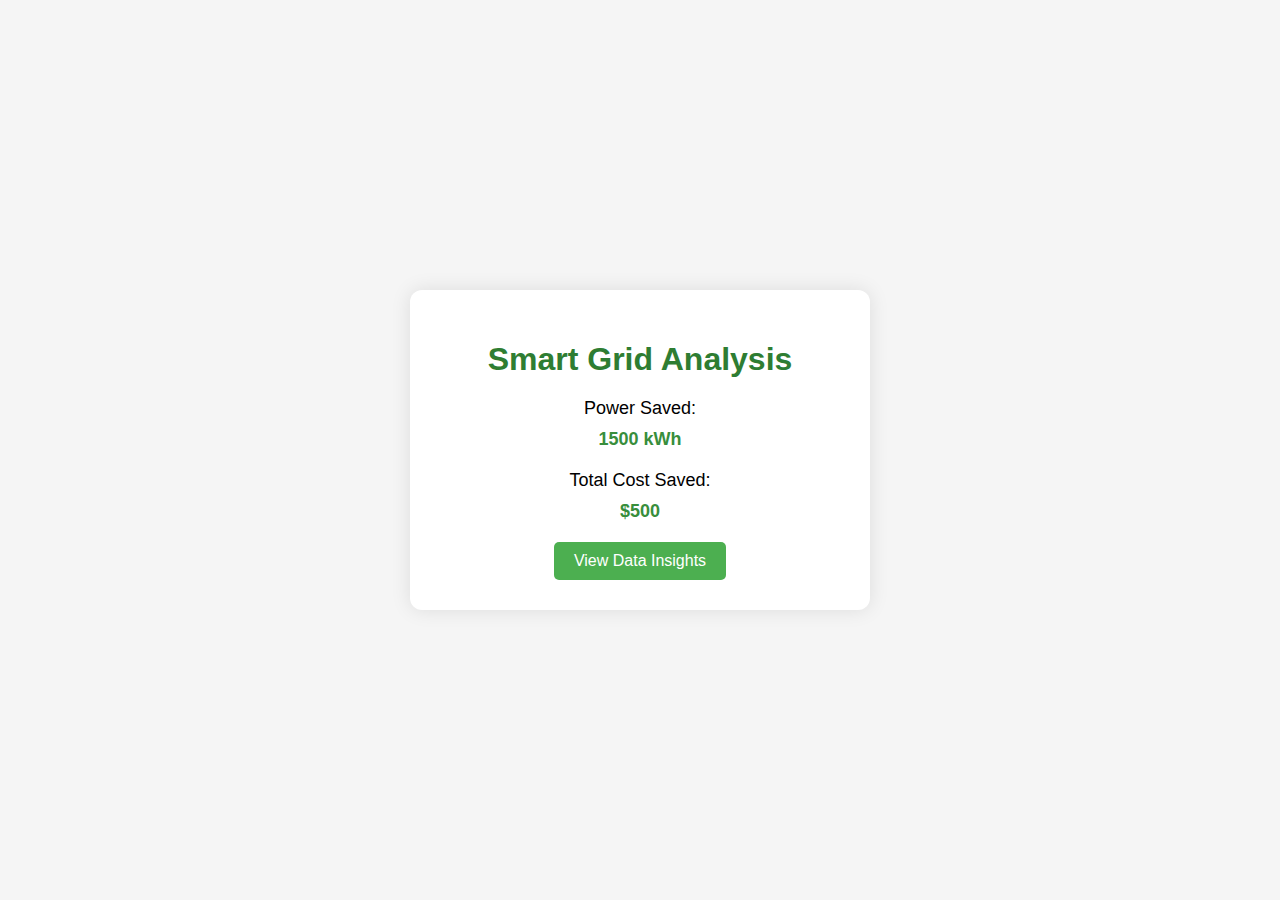
<file: templates/analysis.html>
<!DOCTYPE html>
<html lang="en">

<head>
    <meta charset="UTF-8">
    <meta http-equiv="X-UA-Compatible" content="IE=edge">
    <meta name="viewport" content="width=device-width, initial-scale=1.0">
    <title>Smart Grid Analysis</title>
    <style>
        body {
            font-family: Arial, sans-serif;
            display: flex;
            flex-direction: column;
            justify-content: center;
            align-items: center;
            height: 100vh;
            margin: 0;
            background-color: #f5f5f5;
        }

        .container {
            background-color: #ffffff;
            padding: 30px;
            border-radius: 12px;
            box-shadow: 0 0 20px rgba(0, 0, 0, 0.1);
            text-align: center;
            width: 400px;
        }

        h1 {
            color: #2e7d32;
            margin-bottom: 20px;
        }

        .data {
            margin: 20px 0;
        }

        .data p {
            font-size: 18px;
            margin: 10px 0;
        }

        .value {
            font-weight: bold;
            font-size: 20px;
            color: #388e3c;
        }

        button {
            padding: 10px 20px;
            font-size: 16px;
            background-color: #4caf50;
            color: white;
            border: none;
            border-radius: 5px;
            cursor: pointer;
            transition: background-color 0.3s;
        }

        button:hover {
            background-color: #388e3c;
        }
    </style>
</head>

<body>
    <div class="container">
        <h1>Smart Grid Analysis</h1>
        <div class="data">
            <p>Power Saved:</p>
            <p class="value">1500 kWh</p>
        </div>
        <div class="data">
            <p>Total Cost Saved:</p>
            <p class="value">$500</p>
        </div>
        <button onclick="showDataInsights()">View Data Insights</button>
    </div>

    <script>
        function showDataInsights() {
            // Add your data insights logic or redirection here
            alert('Redirecting to data insights page...');
            // window.location.href = 'data-insights.html'; // Uncomment to redirect to a data insights page
        }
    </script>
</body>

</html>
</file>
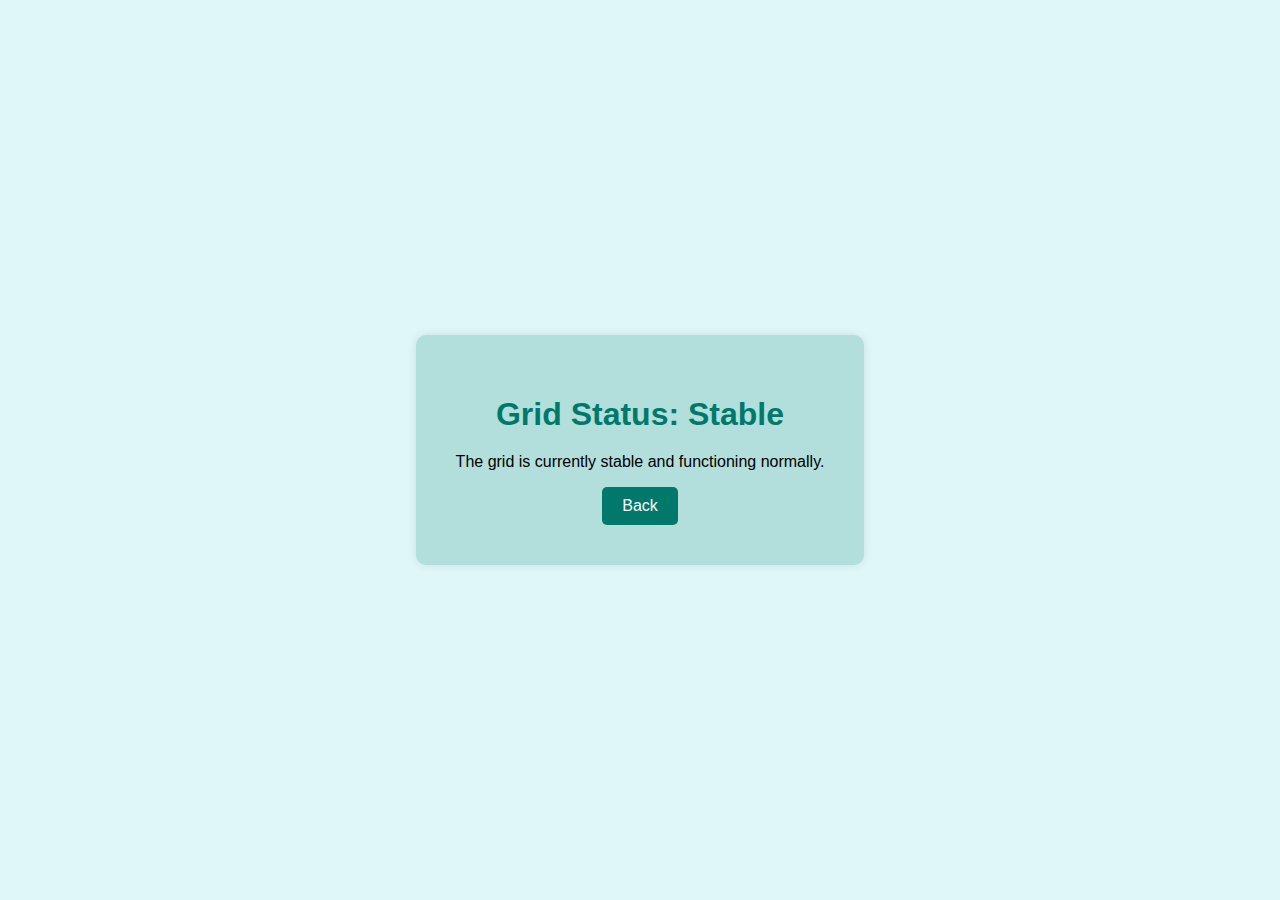
<file: templates/check_smart_grid_stability_stable.html>
<!DOCTYPE html>
<html lang="en">

<head>
    <meta charset="UTF-8">
    <meta http-equiv="X-UA-Compatible" content="IE=edge">
    <meta name="viewport" content="width=device-width, initial-scale=1.0">
    <title>Grid Stability - Stable</title>
    <style>
        body {
            font-family: Arial, sans-serif;
            display: flex;
            justify-content: center;
            align-items: center;
            height: 100vh;
            margin: 0;
            background-color: #e0f7fa;
        }

        .container {
            text-align: center;
            background-color: #b2dfdb;
            padding: 40px;
            border-radius: 10px;
            box-shadow: 0 0 10px rgba(0, 0, 0, 0.1);
        }

        h1 {
            color: #00796b;
            margin-bottom: 20px;
        }

        button {
            padding: 10px 20px;
            font-size: 16px;
            background-color: #00796b;
            color: white;
            border: none;
            border-radius: 5px;
            cursor: pointer;
            transition: background-color 0.3s;
        }

        button:hover {
            background-color: #004d40;
        }
    </style>
</head>

<body>
    <div class="container">
        <h1>Grid Status: Stable</h1>
        <p>The grid is currently stable and functioning normally.</p>
        <button onclick="goBack()">Back</button>
    </div>

    <script>
        function goBack() {
            window.history.back();
        }
    </script>
</body>

</html>
</file>
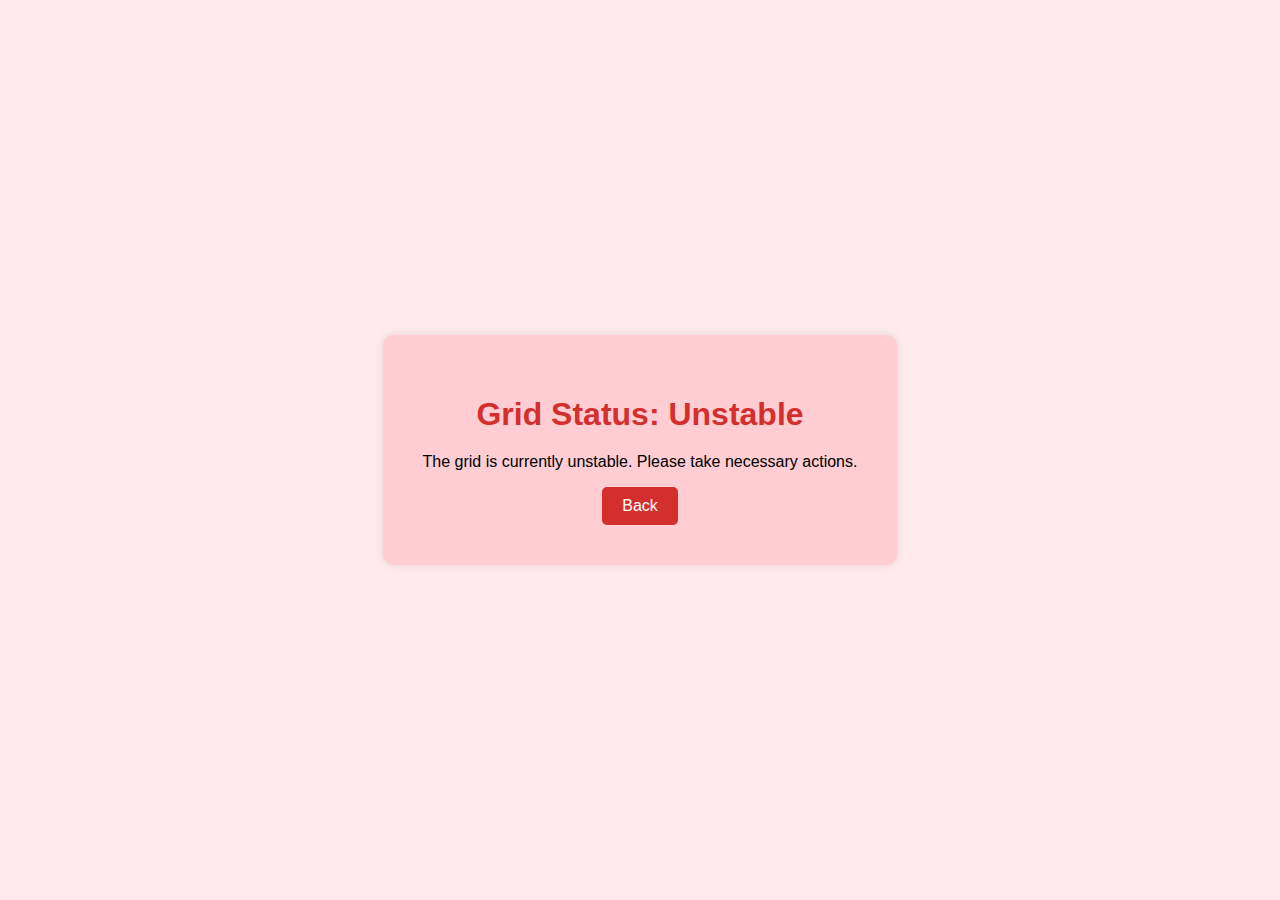
<file: templates/check_smart_grid_stability_unstable.html>
<!DOCTYPE html>
<html lang="en">

<head>
    <meta charset="UTF-8">
    <meta http-equiv="X-UA-Compatible" content="IE=edge">
    <meta name="viewport" content="width=device-width, initial-scale=1.0">
    <title>Grid Stability - Unstable</title>
    <style>
        body {
            font-family: Arial, sans-serif;
            display: flex;
            justify-content: center;
            align-items: center;
            height: 100vh;
            margin: 0;
            background-color: #ffebee;
        }

        .container {
            text-align: center;
            background-color: #ffcdd2;
            padding: 40px;
            border-radius: 10px;
            box-shadow: 0 0 10px rgba(0, 0, 0, 0.1);
        }

        h1 {
            color: #d32f2f;
            margin-bottom: 20px;
        }

        button {
            padding: 10px 20px;
            font-size: 16px;
            background-color: #d32f2f;
            color: white;
            border: none;
            border-radius: 5px;
            cursor: pointer;
            transition: background-color 0.3s;
        }

        button:hover {
            background-color: #b71c1c;
        }
    </style>
</head>

<body>
    <div class="container">
        <h1>Grid Status: Unstable</h1>
        <p>The grid is currently unstable. Please take necessary actions.</p>
        <button onclick="goBack()">Back</button>
    </div>

    <script>
        function goBack() {
            window.history.back();
        }
    </script>
</body>

</html>
</file>
